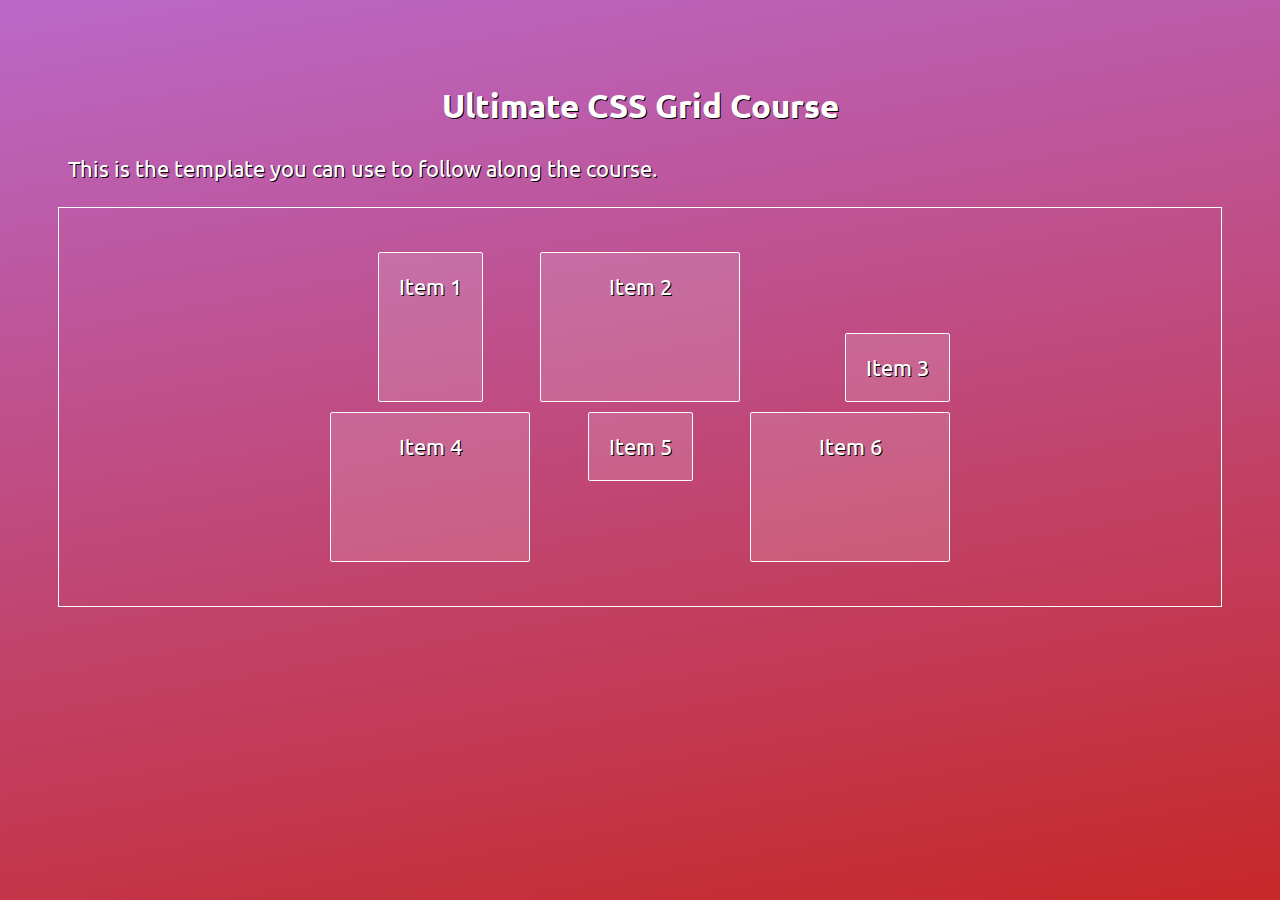
<file: index.html>
<!DOCTYPE html>
<html>
  <head>
    <title>Ultimate CSS Grid Course, (c) Peter Sommerhoff</title>
    <link rel="stylesheet" href="./css/base.css" />
    <link rel="stylesheet" href="./css/main.css" />
    <!-- Remove this line for offline development: -->
    <link
      href="https://fonts.googleapis.com/css?family=Ubuntu:300"
      rel="stylesheet"
    />
  </head>
  <body>
    <h2>Ultimate CSS Grid Course</h2>
    <p>This is the template you can use to follow along the course.</p>
    <!-- div.grid>div*6>{Item $} -->
    <div class="grid">
      <div>Item 1</div>
      <div>Item 2</div>
      <div>Item 3</div>
      <div>Item 4</div>
      <div>Item 5</div>
      <div>Item 6</div>
    </div>
  </body>
</html>
</file>
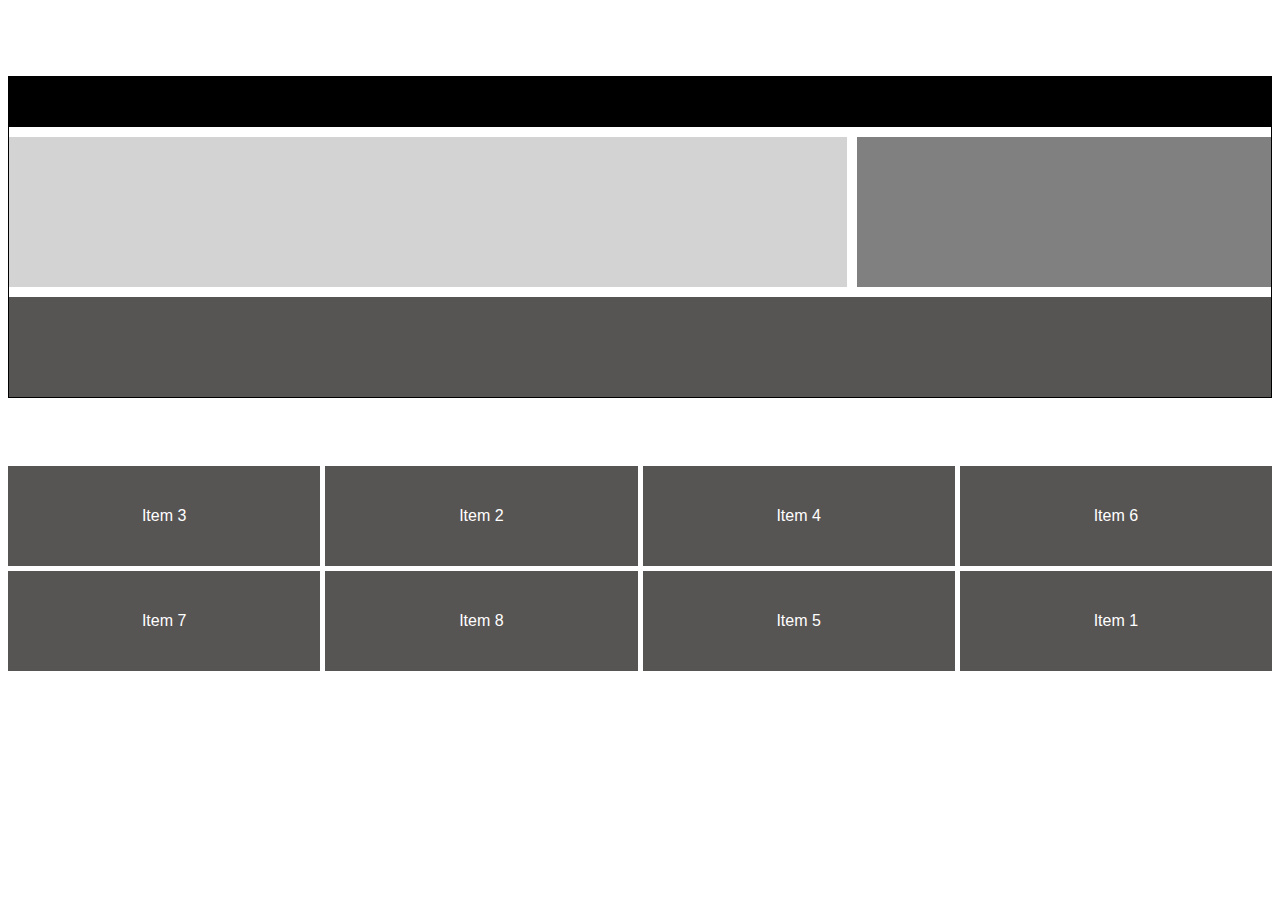
<file: Exercise-01/index.html>
<!DOCTYPE html>
<html>
  <head>
    <title>Ultimate CSS Grid Course, (c) Peter Sommerhoff</title>

    <link rel="stylesheet" href="./main.css" />
    <!-- Remove this line for offline development: -->
    <link
      href="https://fonts.googleapis.com/css?family=Ubuntu:300"
      rel="stylesheet"
    />
  </head>
  <body>
    <h2>Exercise 1</h2>
    <div class="grid-1">
      <div class="header"></div>
      <div class="main"></div>
      <div class="sidebar"></div>
      <div class="footer"></div>
    </div>

    <h2>Exercise 2</h2>

    <div class="container">
      <div>Item 1</div>
      <div>Item 2</div>
      <div>Item 3</div>
      <div>Item 4</div>
      <div>Item 5</div>
      <div>Item 6</div>
      <div>Item 7</div>
      <div>Item 8</div>
    </div>
  </body>
</html>
</file>
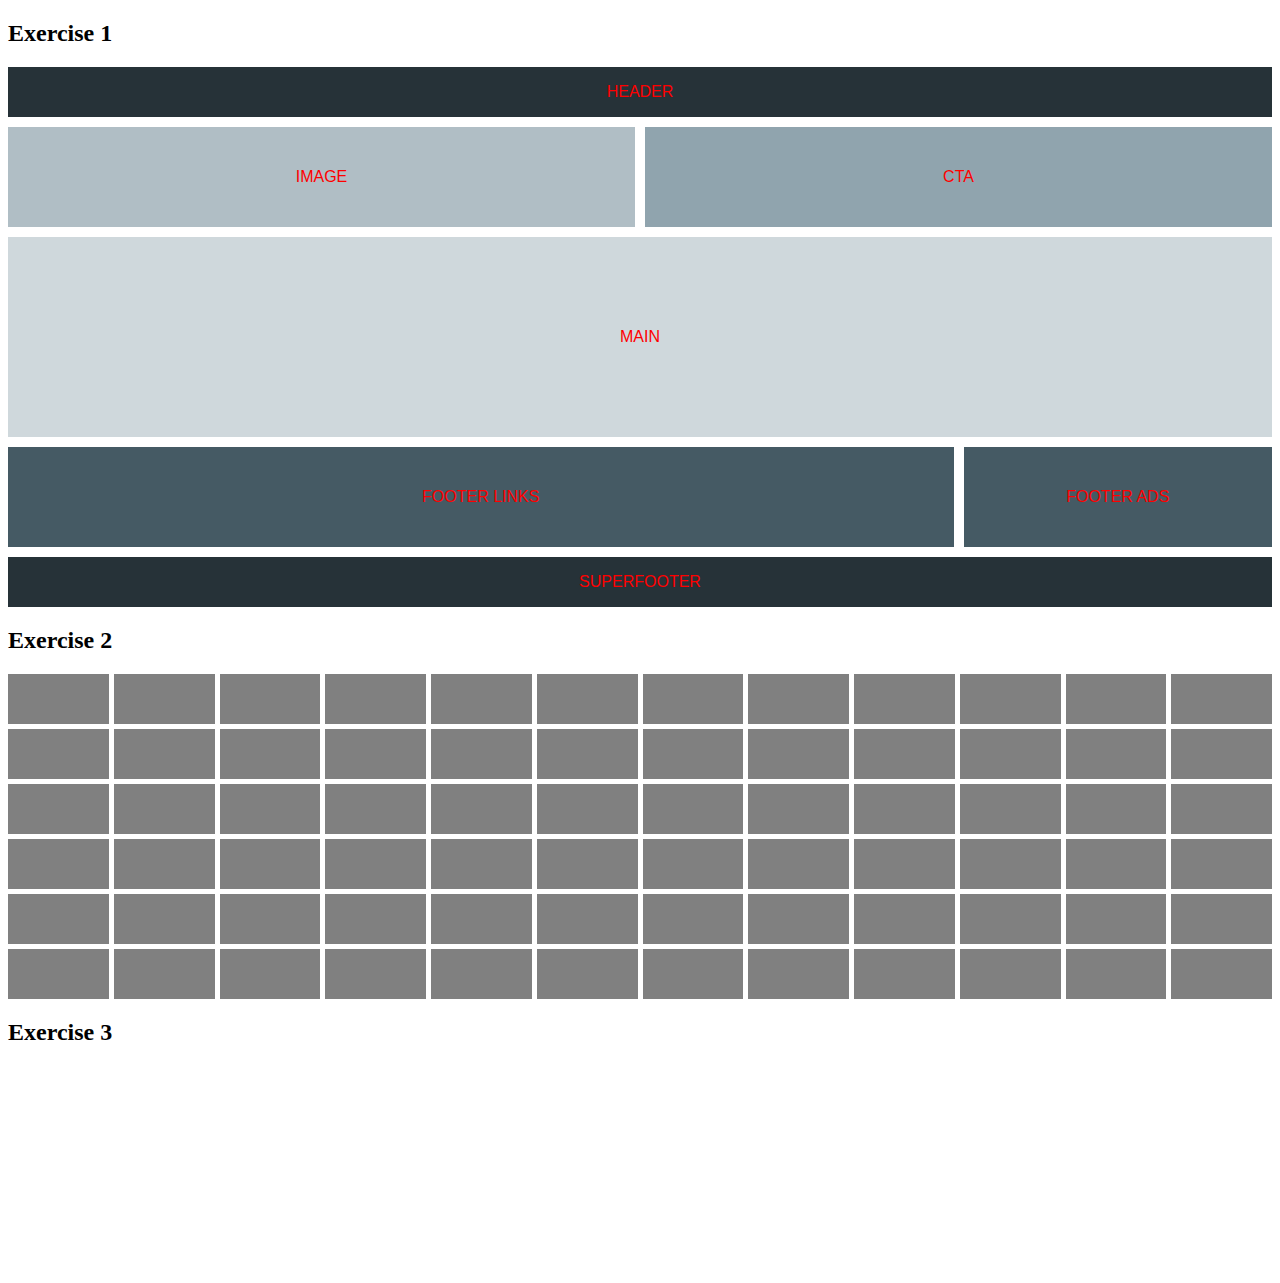
<file: Exercise-02/index.html>
<!DOCTYPE html>
<html lang="en">
  <head>
    <meta charset="UTF-8" />
    <meta name="viewport" content="width=device-width, initial-scale=1.0" />
    <link rel="stylesheet" href="./styles.css" />
    <title>Grid Area</title>
  </head>
  <body>
    <h2>Exercise 1</h2>
    <div class="container">
      <div class="header flex">HEADER</div>
      <div class="teaser-image flex">IMAGE</div>
      <div class="teaser-cta flex">CTA</div>
      <div class="main flex">MAIN</div>
      <div class="footer-links flex">FOOTER LINKS</div>
      <div class="footer-ads flex">FOOTER ADS</div>
      <div class="superfooter flex">SUPERFOOTER</div>
    </div>

    <h2>Exercise 2</h2>
    <div class="container2">
      <div></div>
      <div></div>
      <div></div>
      <div></div>
      <div></div>
      <div></div>
      <div></div>
      <div></div>
      <div></div>
      <div></div>
      <div></div>
      <div></div>
      <div></div>
      <div></div>
      <div></div>
      <div></div>
      <div></div>
      <div></div>
      <div></div>
      <div></div>
      <div></div>
      <div></div>
      <div></div>
      <div></div>
      <div></div>
      <div></div>
      <div></div>
      <div></div>
      <div></div>
      <div></div>
      <div></div>
      <div></div>
      <div></div>
      <div></div>
      <div></div>
      <div></div>
      <div></div>
      <div></div>
      <div></div>
      <div></div>
      <div></div>
      <div></div>
      <div></div>
      <div></div>
      <div></div>
      <div></div>
      <div></div>
      <div></div>
      <div></div>
      <div></div>
      <div></div>
      <div></div>
      <div></div>
      <div></div>
      <div></div>
      <div></div>
      <div></div>
      <div></div>
      <div></div>
      <div></div>
      <div></div>
      <div></div>
      <div></div>
      <div></div>
      <div></div>
      <div></div>
      <div></div>
      <div></div>
      <div></div>
      <div></div>
      <div></div>
      <div></div>
    </div>

    <h2>Exercise 3</h2>
    <div class="exercise-3">
      <div></div>
      <div></div>
      <div></div>
      <div></div>
    </div>
  </body>
</html>
</file>
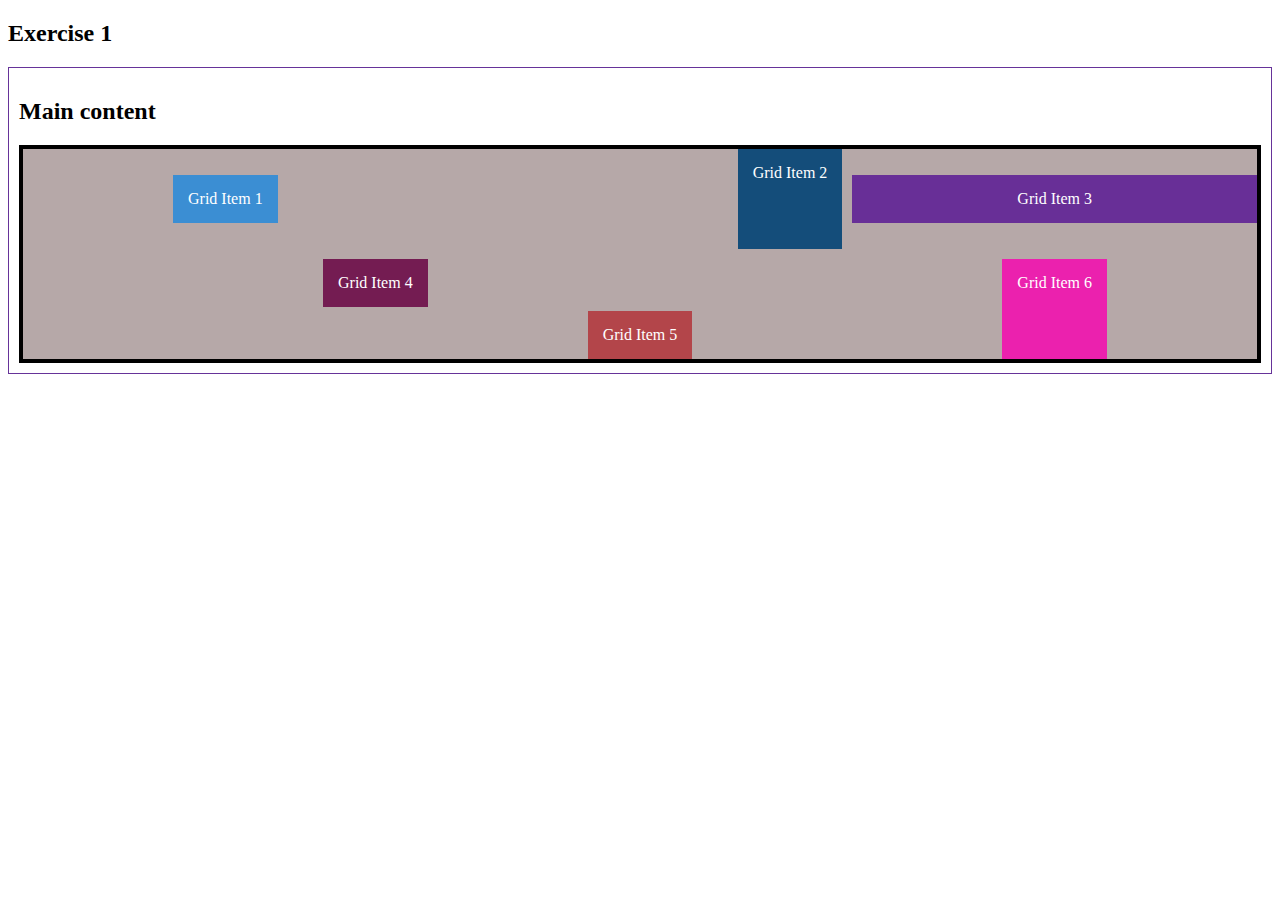
<file: Exercise-03/index.html>
<!DOCTYPE html>
<html>
  <head>
    <title>Ultimate CSS Grid Course, (c) Peter Sommerhoff</title>

    <link rel="stylesheet" href="./main.css" />
    <!-- Remove this line for offline development: -->
    <link
      href="https://fonts.googleapis.com/css?family=Ubuntu:300"
      rel="stylesheet"
    />
  </head>
  <body>
    <h2>Exercise 1</h2>
    <div class="main">
      <h2>Main content</h2>
      <div class="grid">
        <div>Grid Item 1</div>
        <div>Grid Item 2</div>
        <div>Grid Item 3</div>
        <div>Grid Item 4</div>
        <div>Grid Item 5</div>
        <div>Grid Item 6</div>
      </div>
    </div>
  </body>
</html>
</file>
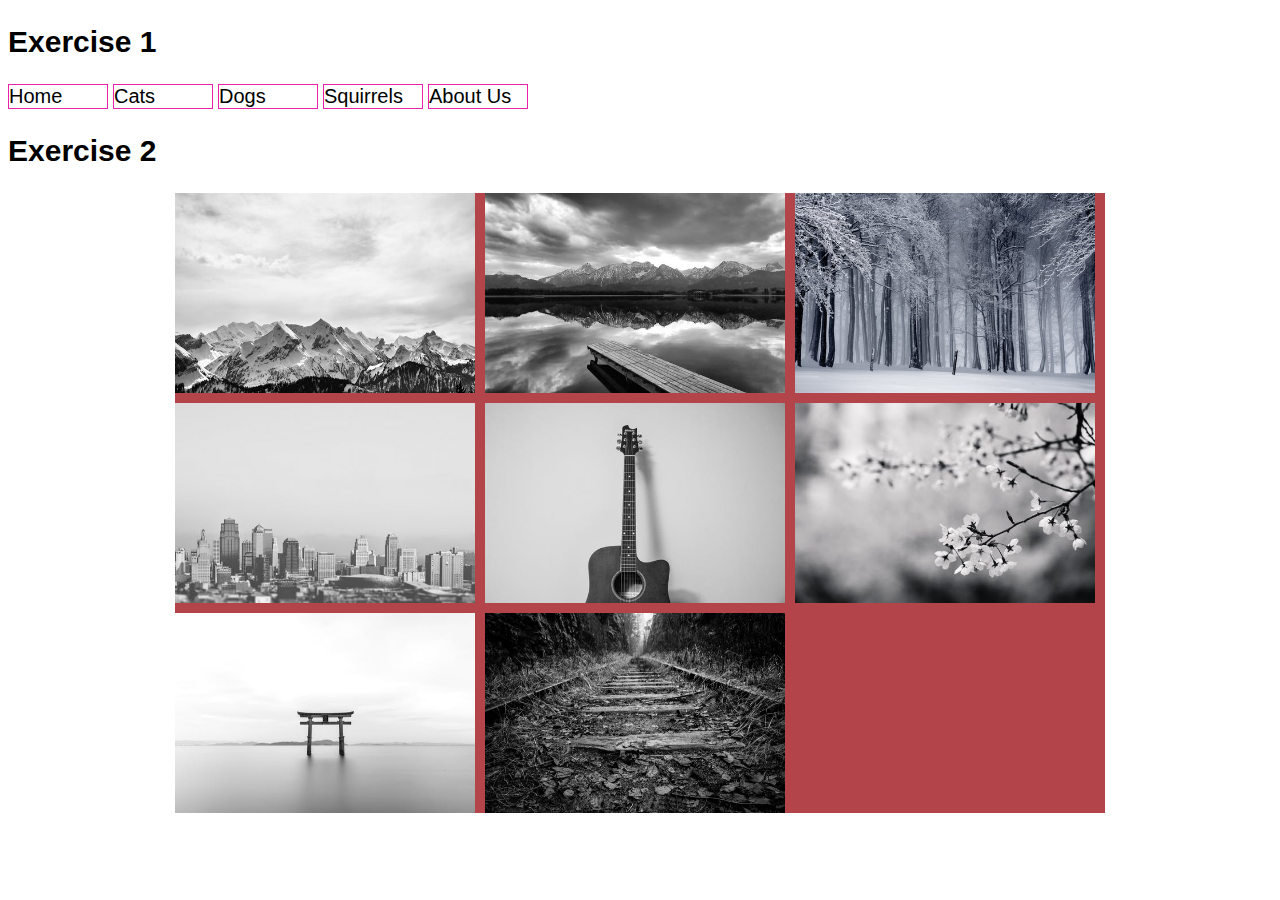
<file: Exercise-04/index.html>
<!DOCTYPE html>
<html>
  <head>
    <title>Ultimate CSS Grid Course, (c) Peter Sommerhoff</title>

    <link rel="stylesheet" href="./main.css" />
    <!-- Remove this line for offline development: -->
    <link
      href="https://fonts.googleapis.com/css?family=Ubuntu:300"
      rel="stylesheet"
    />
  </head>
  <body>
    <h2>Exercise 1</h2>
    <div class="grid">
      <div>Home</div>
      <div>Cats</div>
      <div>Dogs</div>
      <div>Squirrels</div>
      <div>About Us</div>
    </div>

    <h2>Exercise 2</h2>
    <div class="grid2">
      <div><img src="./img/mountains.jpg" alt="Mountain" /></div>
      <div><img src="./img/lake.jpg" alt="Mountain" /></div>
      <div><img src="./img/forest.jpg" alt="Mountain" /></div>
      <div><img src="./img/city.jpg" alt="Mountain" /></div>
      <div><img src="./img/guitar.jpg" alt="Mountain" /></div>
      <div><img src="./img/blossoms.jpg" alt="Mountain" /></div>
      <div><img src="./img/gate.jpg" alt="Mountain" /></div>
      <div><img src="./img/tracks.jpg" alt="Mountain" /></div>
    </div>
  </body>
</html>
</file>
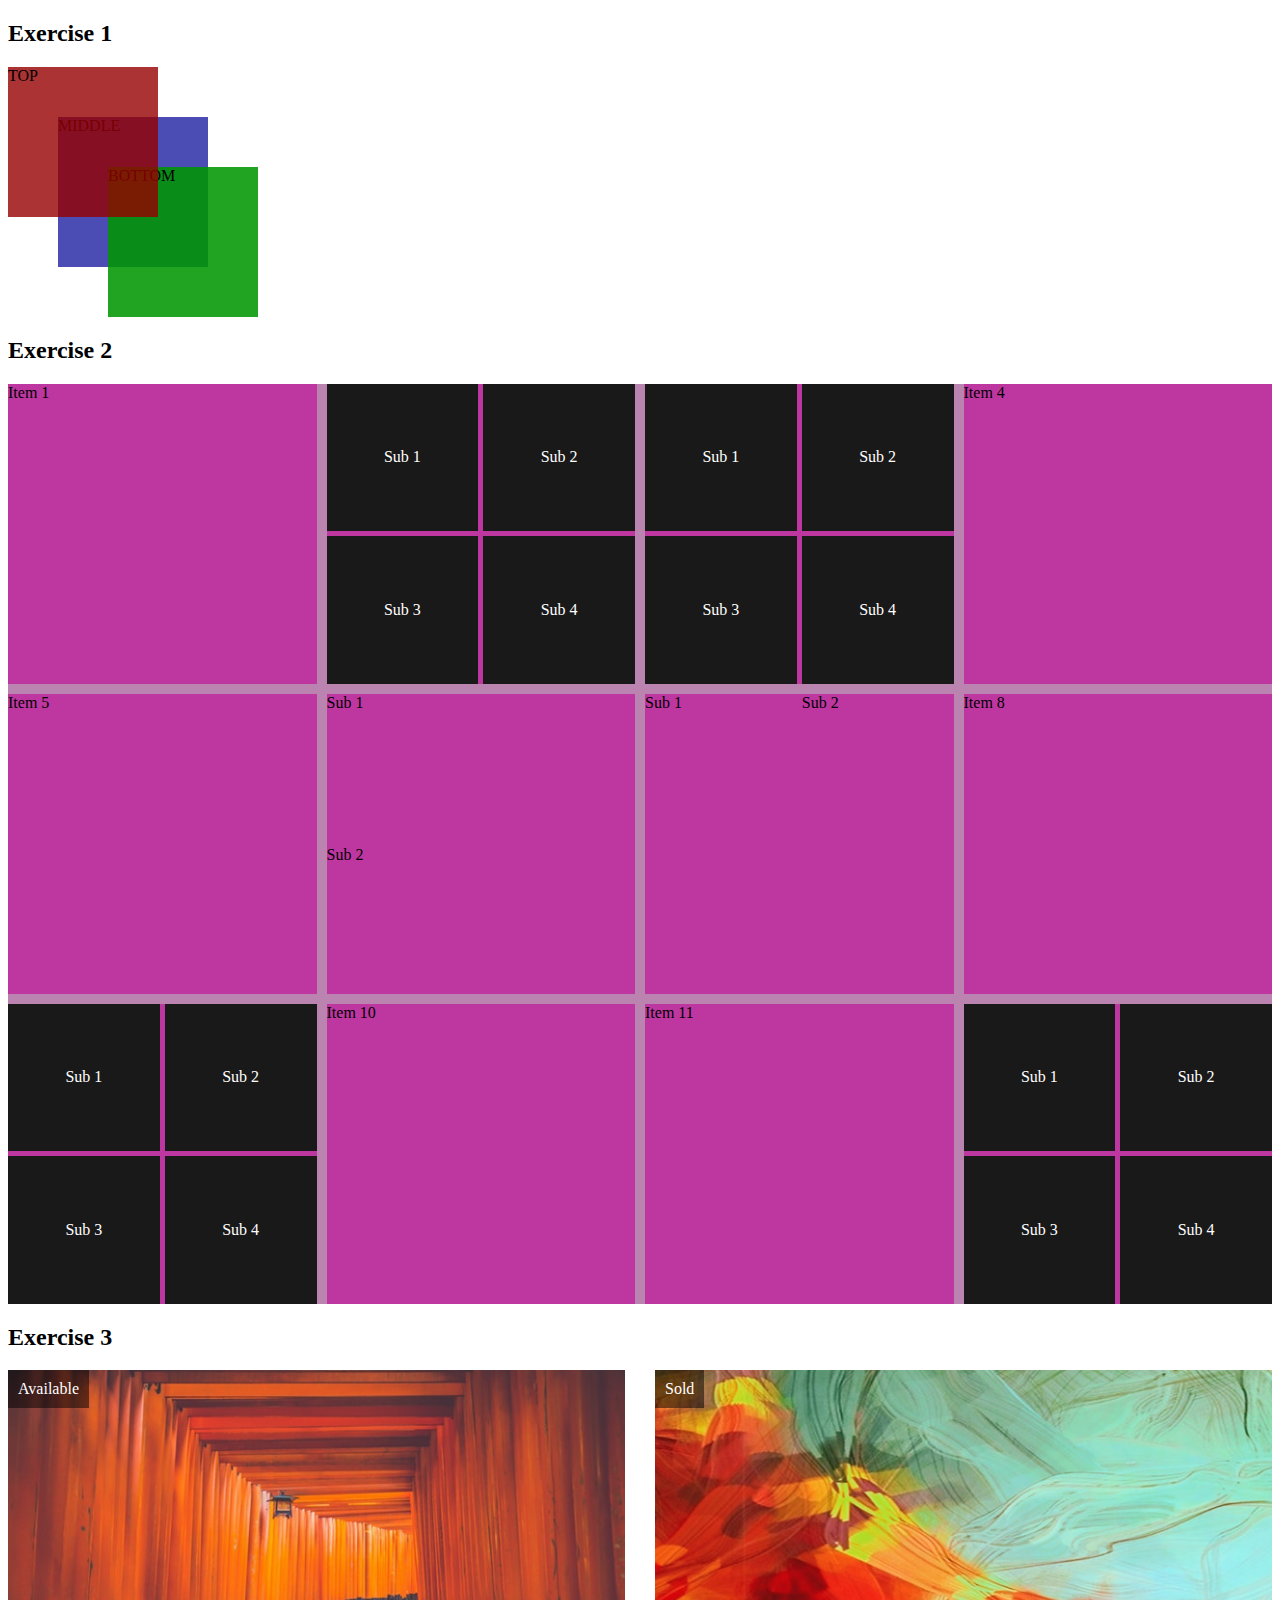
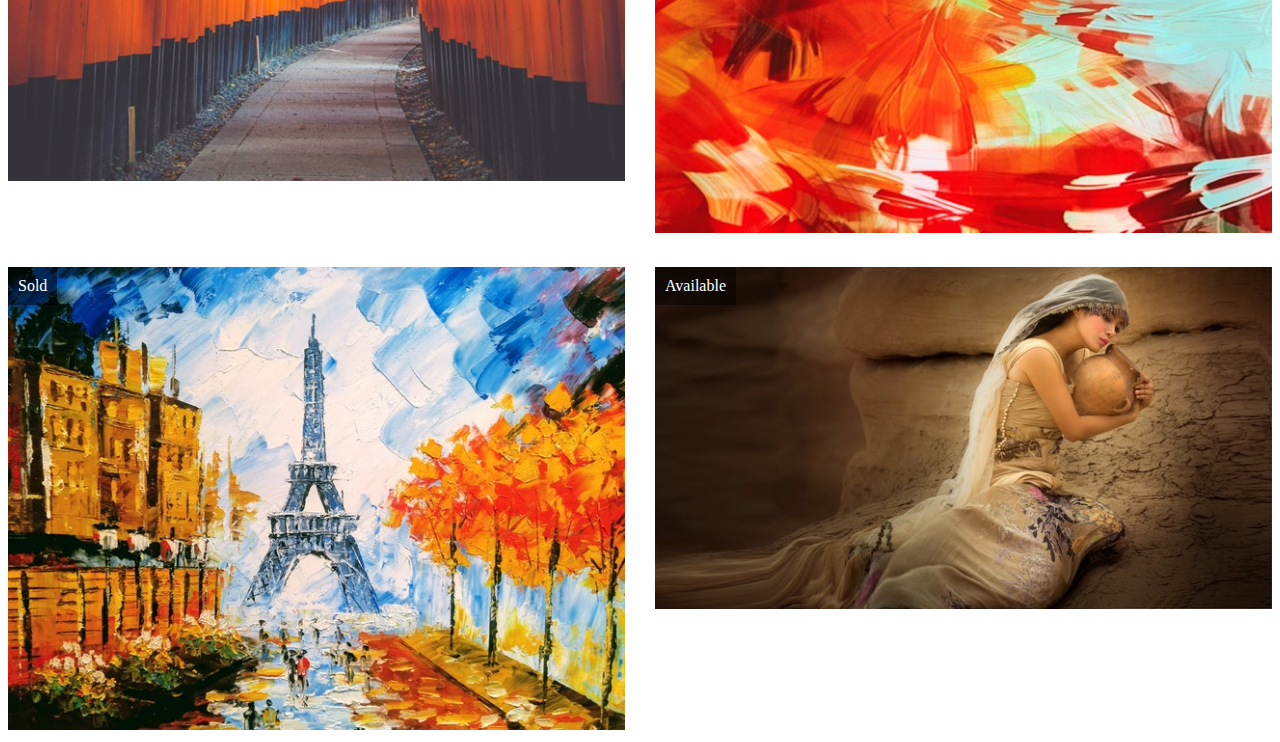
<file: Exercise-05/index.html>
<!DOCTYPE html>
<html>
  <head>
    <title>Ultimate CSS Grid Course, (c) Peter Sommerhoff</title>

    <link rel="stylesheet" href="./main.css" />
    <!-- Remove this line for offline development: -->
    <link
      href="https://fonts.googleapis.com/css?family=Ubuntu:300"
      rel="stylesheet"
    />
  </head>
  <body>
    <h2>Exercise 1</h2>
    <div class="grid">
      <div class="top">TOP</div>
      <div class="bottom">BOTTOM</div>
      <div class="middle">MIDDLE</div>
    </div>
    <h2>Exercise 2</h2>
    <div class="grid2">
      <div>Item 1</div>
      <div class="subgrid">
        <div class="item">Sub 1</div>
        <div class="item">Sub 2</div>
        <div class="item">Sub 3</div>
        <div class="item">Sub 4</div>
      </div>
      <div class="subgrid">
        <div class="item">Sub 1</div>
        <div class="item">Sub 2</div>
        <div class="item">Sub 3</div>
        <div class="item">Sub 4</div>
      </div>
      <div>Item 4</div>
      <div>Item 5</div>
      <div class="horizontal">
        <div class="item">Sub 1</div>
        <div class="item">Sub 2</div>
      </div>
      <div class="vertical">
        <div class="item">Sub 1</div>
        <div class="item">Sub 2</div>
      </div>
      <div>Item 8</div>
      <div class="subgrid">
        <div class="item">Sub 1</div>
        <div class="item">Sub 2</div>
        <div class="item">Sub 3</div>
        <div class="item">Sub 4</div>
      </div>
      <div>Item 10</div>
      <div>Item 11</div>
      <div class="subgrid">
        <div class="item">Sub 1</div>
        <div class="item">Sub 2</div>
        <div class="item">Sub 3</div>
        <div class="item">Sub 4</div>
      </div>
    </div>
    <h2>Exercise 3</h2>
    <main class="gallery">
      <div class="image">
        <img src="./img/artwork01.jpeg" alt="Artwork" />
        <span>Available</span>
      </div>
      <div class="image">
        <img src="./img/artwork02.jpeg" alt="Artwork" />
        <span>Sold</span>
      </div>
      <div class="image">
        <img src="./img/artwork03.jpeg" alt="Artwork" />
        <span>Sold</span>
      </div>
      <div class="image">
        <img src="./img/artwork04.jpeg" alt="Artwork" />
        <span>Available</span>
      </div>
    </main>
  </body>
</html>
</file>
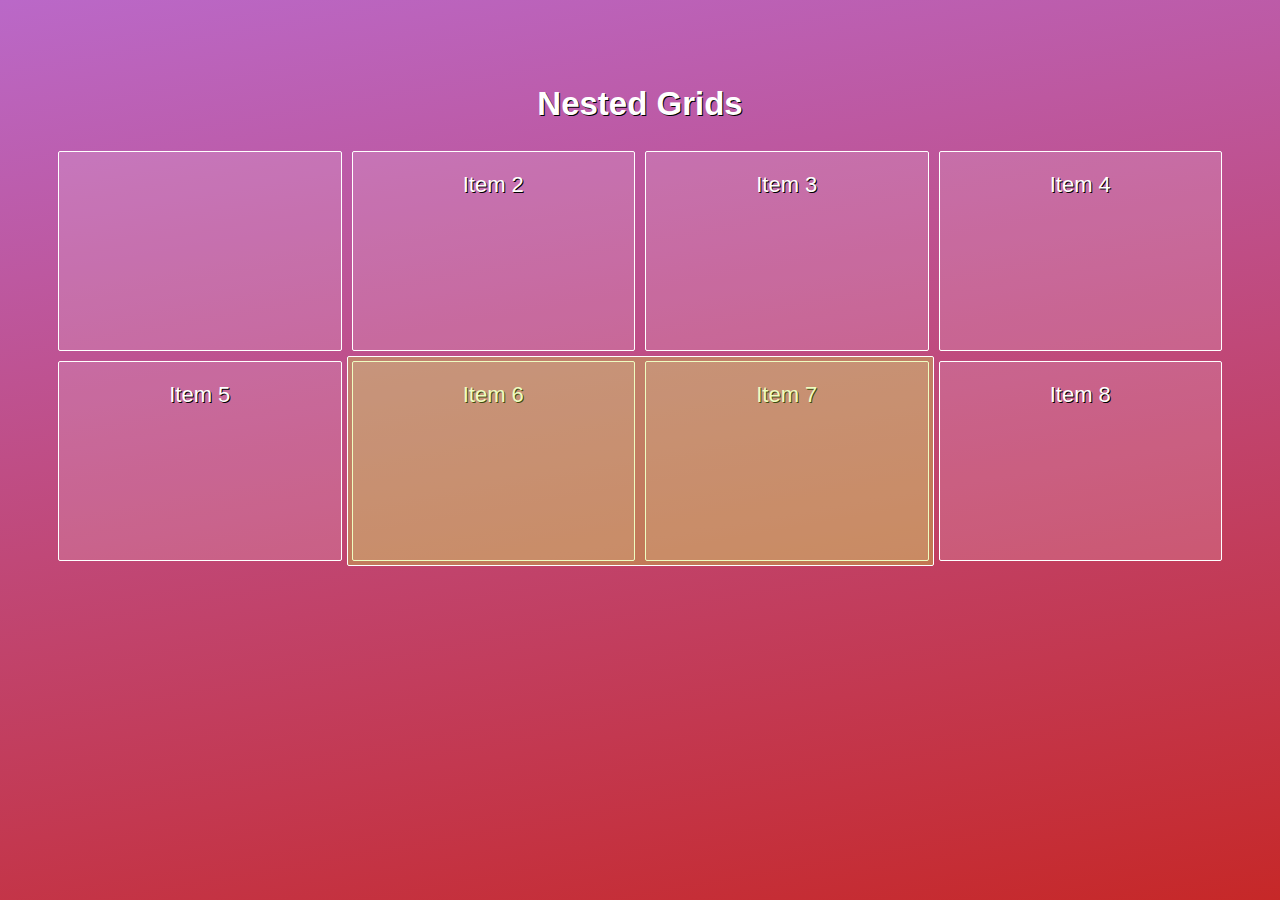
<file: Grid and Absolute Positioning 1/index.html>
<!DOCTYPE html>
<html lang="en">
  <head>
    <meta charset="UTF-8" />
    <meta name="viewport" content="width=device-width, initial-scale=1.0" />
    <link rel="stylesheet" href="../css/base.css" />
    <link rel="stylesheet" href="./main.css" />

    <title>Nested Grids</title>
  </head>
  <body>
    <h2>Nested Grids</h2>

    <div class="grid">
      <!-- divitem*6>img -->
      <!-- div.item*8>{Item $}  -->
       <div class="highlighter"></div>
     <div class="item"></div>
     <div class="item">Item 2</div>
     <div class="item">Item 3</div>
     <div class="item">Item 4</div>
     <div class="item">Item 5</div>
     <div class="item">Item 6</div>
     <div class="item">Item 7</div>
     <div class="item">Item 8</div>
  </body>
</html>
</file>
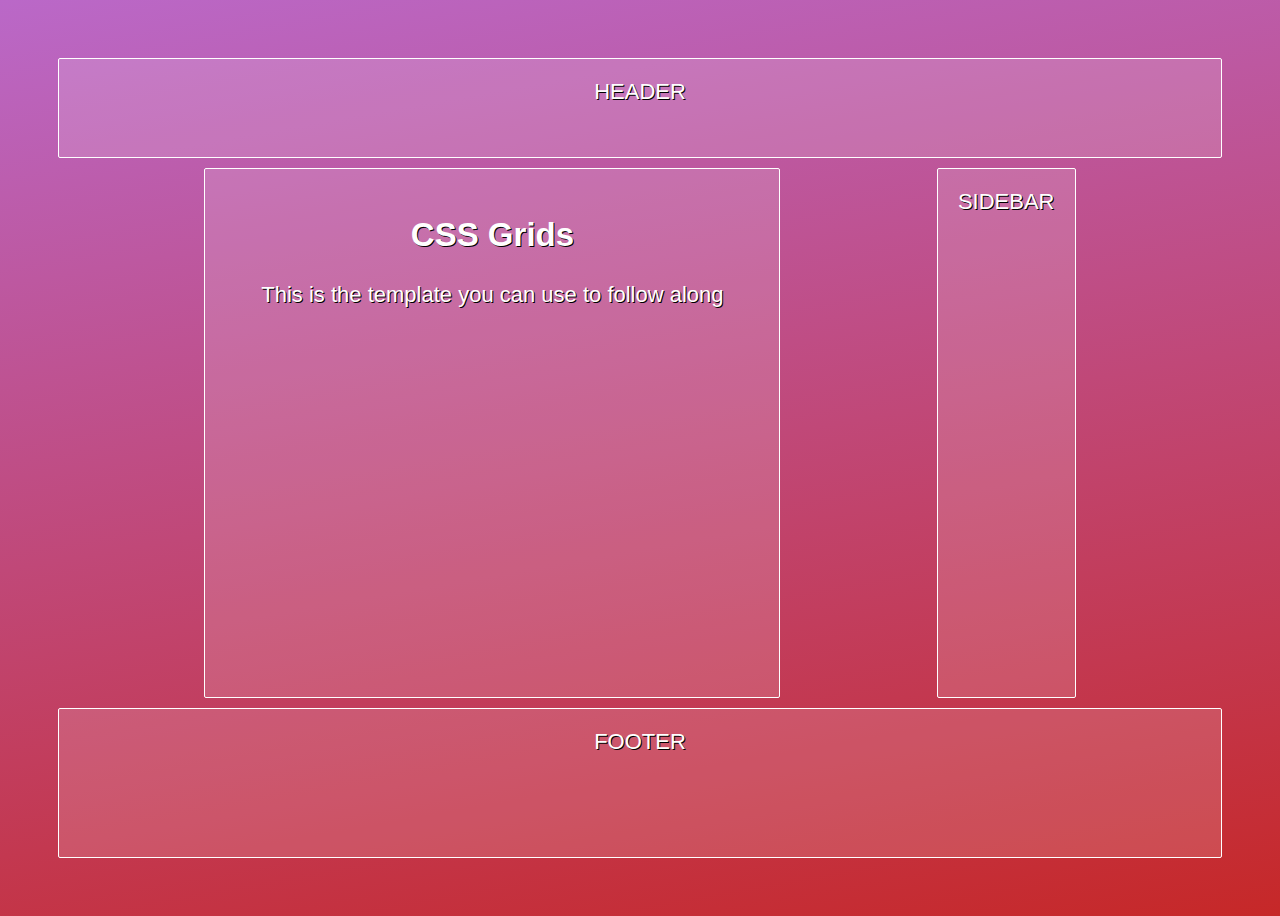
<file: Grid and Absolute Positioning 2/index.html>
<!DOCTYPE html>
<html lang="en">
  <head>
    <meta charset="UTF-8" />
    <meta name="viewport" content="width=device-width, initial-scale=1.0" />
    <link rel="stylesheet" href="../css/base.css" />
    <link rel="stylesheet" href="./main.css" />

    <title>Layout Prototyping</title>
  </head>
  <body class="grid">
    <header class="header">HEADER</header>
    <main class="content">
      <h2>CSS Grids</h2>
      <p>This is the template you can use to follow along</p>
    </main>
    <aside class="sidebar">SIDEBAR</aside>
    <footer class="footer">FOOTER</footer>
  </body>
</html>
</file>
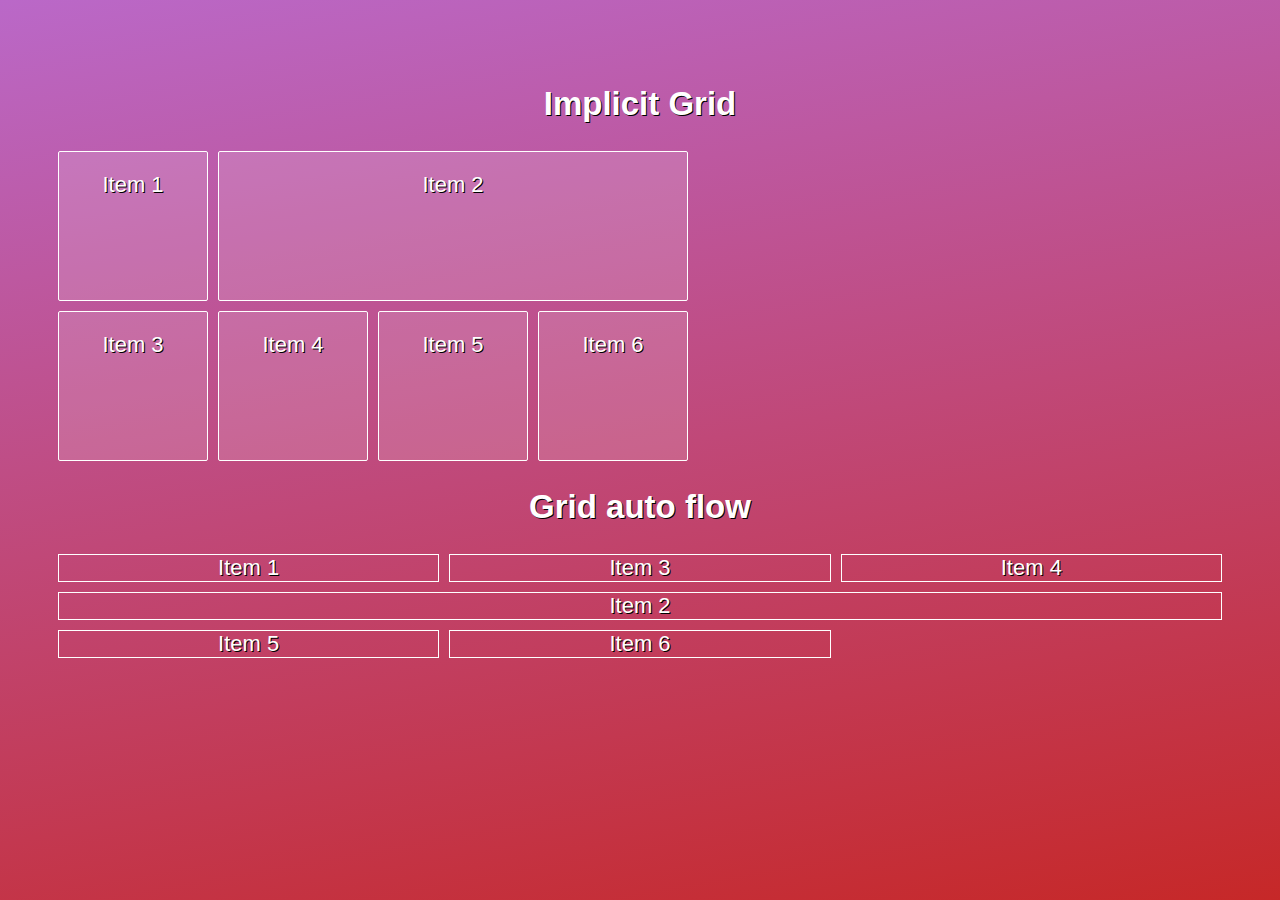
<file: implicit-grid/index.html>
<!DOCTYPE html>
<html lang="en">
  <head>
    <meta charset="UTF-8" />
    <meta name="viewport" content="width=device-width, initial-scale=1.0" />
    <link rel="stylesheet" href="../css/base.css" />
    <link rel="stylesheet" href="implicit-grid-col-row.css" />
    <title>Implicit Grid</title>
  </head>
  <body>
    <h2 style="text-align: center">Implicit Grid</h2>
    <div class="grid">
      <div>Item 1</div>
      <div>Item 2</div>
      <div>Item 3</div>
      <div>Item 4</div>
      <div>Item 5</div>
      <div>Item 6</div>
    </div>

    <h2>Grid auto flow</h2>
    <div class="grid-auto-flow">
      <div>Item 1</div>
      <div>Item 2</div>
      <div>Item 3</div>
      <div>Item 4</div>
      <div>Item 5</div>
      <div>Item 6</div>
    </div>
  </body>
</html>
</file>
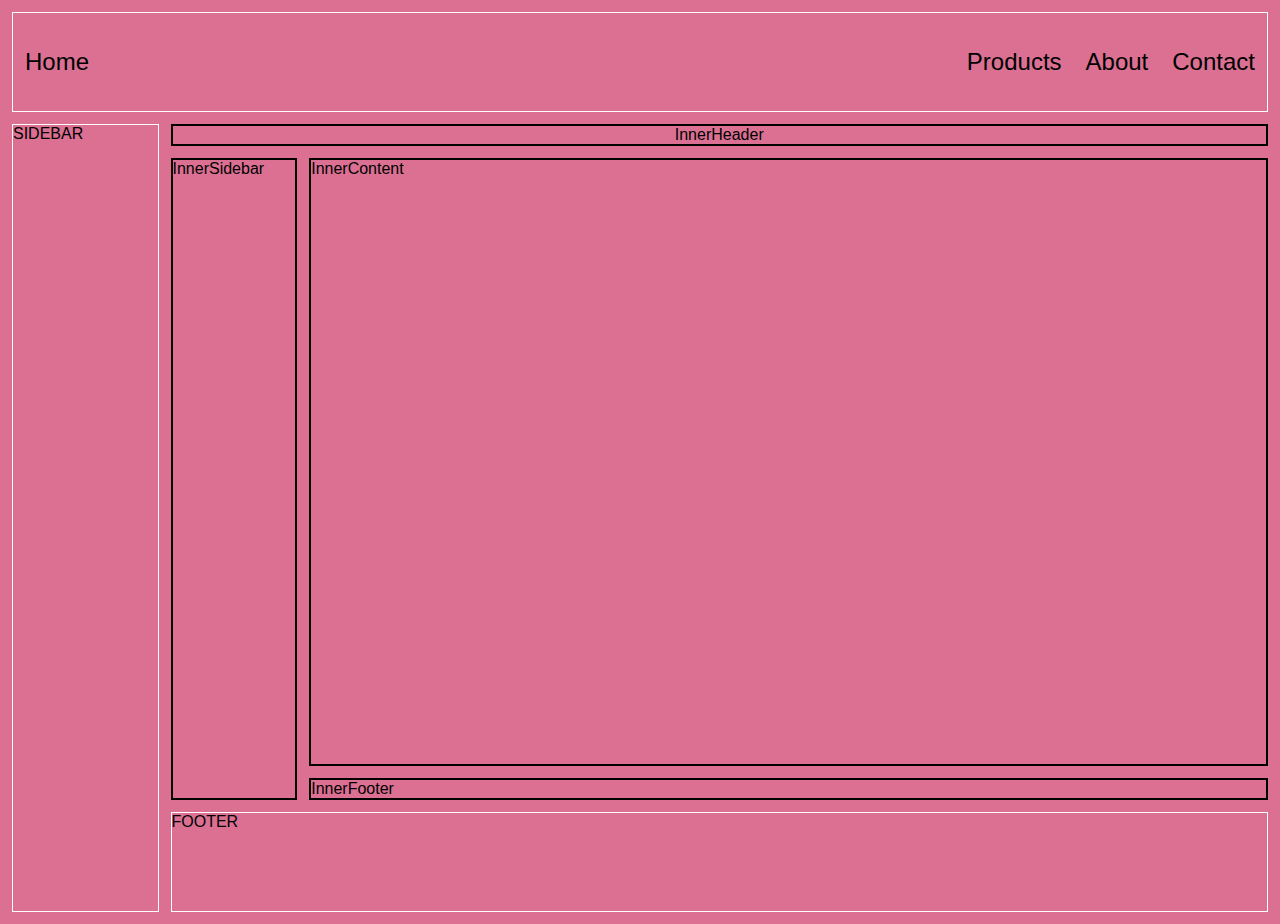
<file: Layout Prototyping/index.html>
<!DOCTYPE html>
<html lang="en">
  <head>
    <meta charset="UTF-8" />
    <meta name="viewport" content="width=device-width, initial-scale=1.0" />
    <link rel="stylesheet" href="main.css" />

    <title>Document</title>
  </head>
  <body class="grid">
    <header class="header">
      <div>
        <a href="#">Home</a>
      </div>
      <div class="links">
        <a href="#">Products</a>
        <a href="#">About</a>
        <a href="#">Contact</a>
      </div>
    </header>
    <main class="content">
      <!-- <h2>CSS Grid</h2>
      <p>This is the template you can use....</p> -->
      <div class="innerHeader">InnerHeader</div>
      <div class="innerContent">InnerContent</div>
      <div class="innerSidebar">InnerSidebar</div>
      <div class="innerFooter">InnerFooter</div>
    </main>
    <aside class="sidebar">SIDEBAR</aside>
    <footer class="footer">FOOTER</footer>
  </body>
</html>
</file>
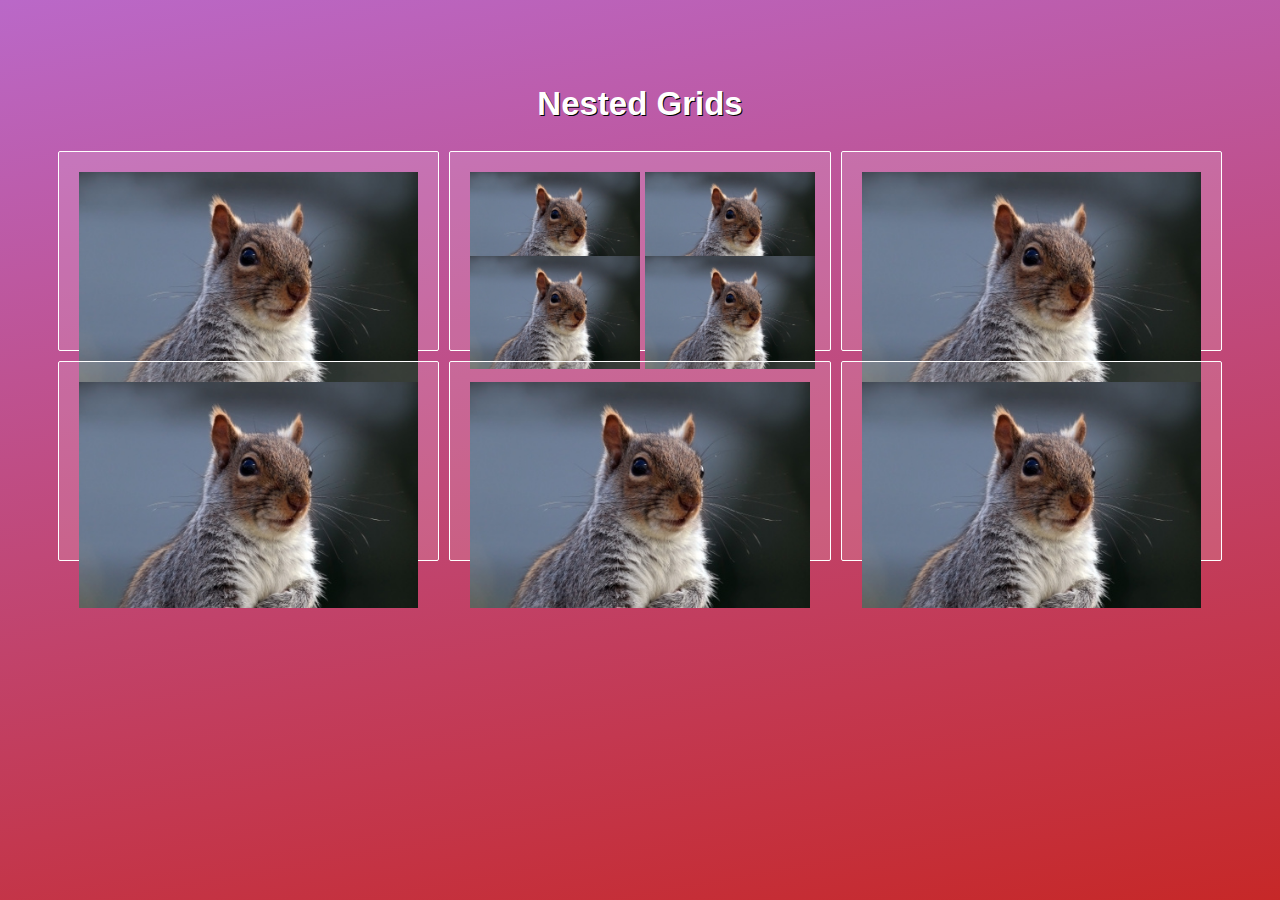
<file: NestedGrids/index.html>
<!DOCTYPE html>
<html lang="en">
  <head>
    <meta charset="UTF-8" />
    <meta name="viewport" content="width=device-width, initial-scale=1.0" />
    <link rel="stylesheet" href="../css/base.css" />
    <link rel="stylesheet" href="./main.css" />

    <title>Nested Grids</title>
  </head>
  <body>
    <h2>Nested Grids</h2>

    <div class="grid">
      <!-- divitem*6>img -->
      <!-- div.item*8>{Item $}  -->
     <div class="item"><img src="../img/squirrel.jpg" alt=""/></div>
     <div class="item subgrid">
      <img src="../img/squirrel.jpg" alt=""/>
      <img src="../img/squirrel.jpg" alt=""/>
      <img src="../img/squirrel.jpg" alt=""/>
      <img src="../img/squirrel.jpg" alt=""/>
     </div>
     <div class="item"><img src="../img/squirrel.jpg" alt=""/></div>
     <div class="item"><img src="../img/squirrel.jpg" alt=""/></div>
     
     <div class="item"><img src="../img/squirrel.jpg" alt=""/></div>
     <div class="item"><img src="../img/squirrel.jpg" alt=""/></div>
     
  </body>
</html>
</file>
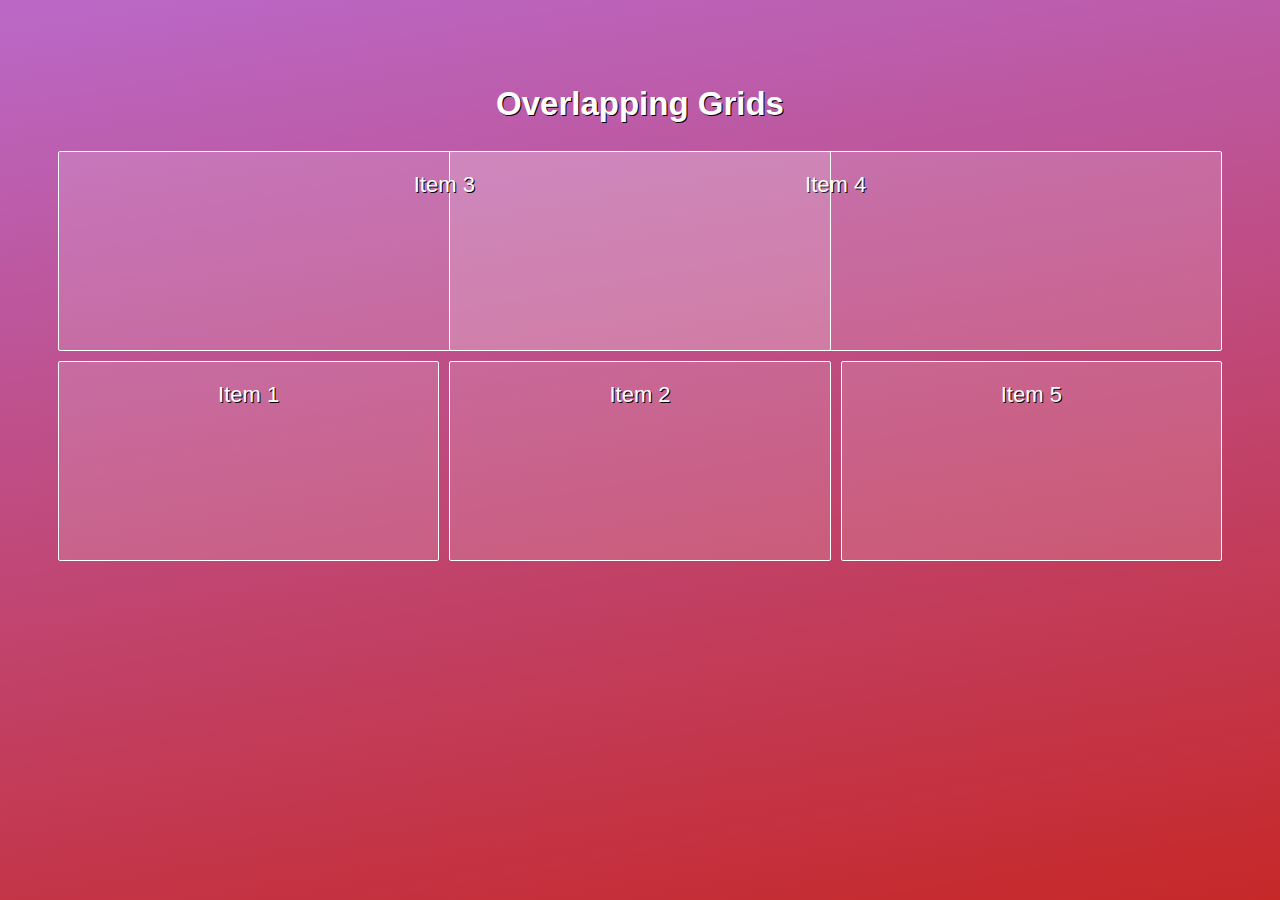
<file: overlapping-grids/index.html>
<!DOCTYPE html>
<html lang="en">
  <head>
    <meta charset="UTF-8" />
    <meta name="viewport" content="width=device-width, initial-scale=1.0" />
    <link rel="stylesheet" href="./main.css" />
    <link rel="stylesheet" href="../css/base.css" />
    <title>Overlapping Grids</title>
  </head>
  <body>
    <h2>Overlapping Grids</h2>
    <div class="grid">
      <div>Item 1</div>
      <div>Item 2</div>
      <div class="three">Item 3</div>
      <div class="four">Item 4</div>
      <div>Item 5</div>
    </div>
  </body>
</html>
</file>
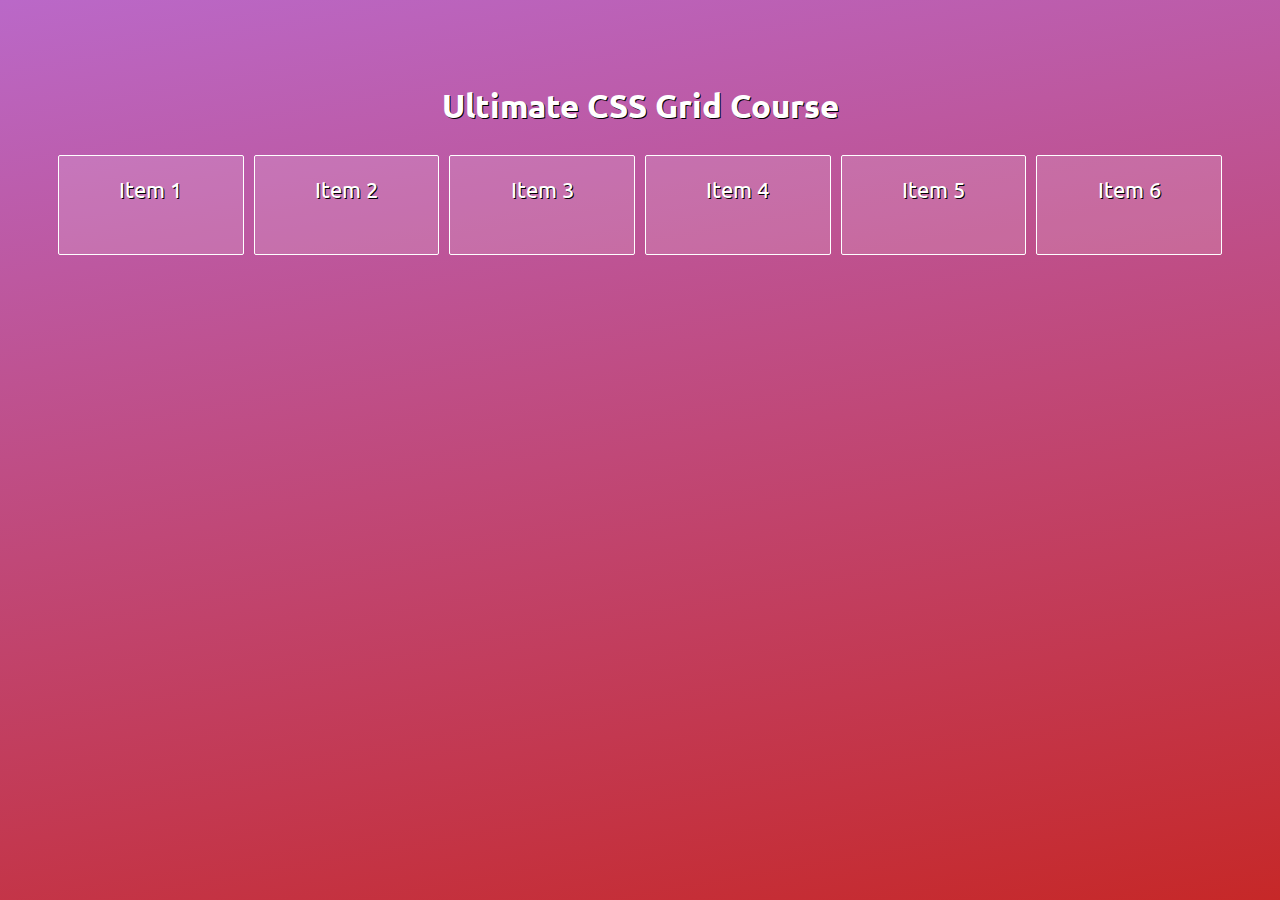
<file: grid-template-areas.html>
<!DOCTYPE html>
<html>
  <head>
    <title>Ultimate CSS Grid Course, (c) Peter Sommerhoff</title>
    <link rel="stylesheet" href="./css/base.css" />
    <link rel="stylesheet" href="css/grid-template-areas-styles.css" />
    <!-- Remove this line for offline development: -->
    <link
      href="https://fonts.googleapis.com/css?family=Ubuntu:300"
      rel="stylesheet"
    />
  </head>
  <body>
    <h2>Ultimate CSS Grid Course</h2>
    <!-- div.grid>div*6>{Item $} -->
    <div class="grid">
      <div>Item 1</div>
      <div>Item 2</div>
      <div>Item 3</div>
      <div>Item 4</div>
      <div>Item 5</div>
      <div>Item 6</div>
    </div>
  </body>
</html>
</file>
<file: css/base.css>
/*
 * Please don't modify this file, use main.css instead.
 * @author Peter Sommerhoff<peter@petersommerhoff.com>
 */

* {
  color: #fff;
  text-shadow: 1px 1px 0 #000;
  box-sizing: border-box;
  font-family: Ubuntu, Helvetica, Verdana, Arial, sans-serif;
}

html {
  background: linear-gradient(-10deg, #c62828, #ba68c8);
  min-height: 100vh;
  font-size: 22px;
}

body {
  padding: 50px;
}

code {
  margin: 1px 5px;
  padding: 2px 5px 1px 5px;
  font-family: monospace;
  border-radius: 2px;
  border: 1px dotted #fff;
}

p {
  margin: 25px 10px;
}

h2 {
  text-align: center;
  /* margin-top: 50px; */
}

a {
  text-decoration: none;
}

a:hover {
  text-decoration: underline;
}

.outlined {
  height: 200px;
  border: 1px solid #fff;
  margin-bottom: 50px;
}

.grid > * {
  color: #fff;
  background-color: rgba(255, 255, 255, 0.15);
  border: 1px solid #fff;
  border-radius: 2px;
  padding: 20px;
  /*margin: 10px;*/
  text-align: center;
}

.grid a {
  display: block;
}

.grid > a:hover {
  background-color: rgba(255, 255, 255, 0.25);
  text-decoration: none;
  transition: background-color ease 0.5s;
}
</file>
<file: css/main.css>
.grid {
  display: grid;

  /* grid-template-rows: 100px 200px;
  grid-template-columns: 200px auto 150px; */
  /* [] ==> naming grid row lines*/
  grid-template:
    [row1-start] 100px [row1-end row2-start] 100px
    / [sidebar]100px [content-start] auto [content-end sidebar2-start] 150px;
  /* grid-row-gap: 10px;
  grid-column-gap: 10px; */

  /* grid-template-areas:
    "E E A"
    "B C A"
    "B D F"; */
}

/* .grid div:nth-child(1) {
  grid-area: A;
}

.grid div:nth-child(1) {
  grid-area: A;
} */

/* .grid div:nth-child(1) { */
/* Always span two rows, no matter which column */
/* grid-row: auto / span 2;
} */

/* .grid div:nth-child(5) {
  grid-row: row1-start / row1-end;
  grid-column: 1 / 3;
} */

/* .grid div:nth-child(2) {
  grid-area: 2 / 1 / 4 / 2; */
/* grid-row-start: 2;
  grid-row-end: 4;
  grid-column-start: 1;
  grid-column-end: 2; */
/* } */

/* .grid {
  display: grid;
  border: 1px solid black;
  gap: 10px;
  grid-template: 100px 100px 100px / 200px auto 100px; */
/* stretch is default */
/* align-items: center; */
/* justify-items: center; */
/* justify-content: space-evenly; */
/* height: 300px;
  align-content: center;
} */

.grid {
  display: grid;
  gap: 10px;
  grid-template: 150px 150px / 200px 200px 200px;
  padding: 10px;
  border: 1px solid #fff;
  height: 400px;
  /* justify-items: start; */
  justify-content: center;
  align-content: center;
}

.grid div:nth-child(1) {
  justify-self: center;
}
.grid div:nth-child(3) {
  justify-self: self-end;
  align-self: end;
}
.grid div:nth-child(5) {
  justify-self: center;
  align-self: start;
}
</file>
<file: Exercise-01/main.css>
body {
  color: white;
  font-family: sans-serif;
  min-height: 100vh;
  min-height: 90%;
  display: flex;
  flex-direction: column;
}

.grid {
  display: grid;

  /* grid-template-rows: 100px 200px;
  grid-template-columns: 200px auto 150px; */
  /* [] ==> naming grid row lines*/
  grid-template:
    [row1-start] 100px [row1-end row2-start] 100px
    / [sidebar]200px [content-start] auto [content-end sidebar2-start] 150px;
  /* grid-row-gap: 10px;
  grid-column-gap: 10px; */
  gap: 10px;
}

/* .grid div:nth-child(1) { */
/* Always span two rows, no matter which column */
/* grid-row: auto / span 2;
} */

/* .grid div:nth-child(2) {
  grid-row-start: row2-start;
  grid-row-end: 4;
  grid-column-start: 1;
  grid-column-end: 2;
}

.grid div:nth-child(5) {
  grid-row: row1-start / row1-end;
  grid-column: 1 / 3;
} */

.grid div:nth-child(6) {
  order: -1;
}

.grid div:nth-child(3) {
  order: 1;
}

.grid div:nth-child(2) {
  order: 2;
}

/* Exercise 1 */
.grid-1 {
  border: 1px solid black;
  display: grid;
  grid-template-columns: repeat(3, 1fr);
  grid-template-rows: 50px 150px 100px;
  gap: 10px;
}

.header {
  grid-row: 1;
  grid-column: 1 / span 3;
  background-color: black;
}

.main {
  grid-row: 2 / span 1;
  grid-column: 1 / span 2;
  background-color: lightgray;
}

.sidebar {
  grid-row: 2 / span 1;
  grid-column: 3 / span 1;
  background-color: grey;
}

.footer {
  grid-row: 3 / span 1;
  grid-column: 1 / span 3;
  background-color: #575454;
  grid-column: span 3;
}

/* Exercise 2 */
.container {
  display: grid;
  grid-template: repeat(2, 100px) / repeat(4, auto);
  gap: 5px;
  text-align: center;
}

.container div {
  background-color: #575454;
  display: flex;
  align-items: center;
  justify-content: center;
}

.container div:nth-child(3) {
  order: -2;
}

.container div:nth-child(1) {
  order: 2;
}

.container div:nth-child(5) {
  order: 1;
}
</file>
<file: Exercise-02/styles.css>
.container {
  color: red;
  font-family: sans-serif;
  display: grid;
  grid-template-rows: 50px 100px 200px 100px 50px;
  grid-template-columns: repeat(4, 1fr);
  grid-template-areas:
    "header header header header"
    "image  image  cta    cta"
    "main   main   main   main"
    "links  links  links  ads"
    "footer footer footer footer";
  grid-gap: 10px;
}

.flex {
  display: flex;
  align-items: center;
  justify-content: center;
}

.header {
  background-color: #263238;
  grid-area: header;
}

.teaser-image {
  background-color: #b0bec5;
  grid-area: image;
}

.teaser-cta {
  background-color: #90a4ae;
  grid-area: cta;
}

.main {
  background-color: #cfd8dc;
  grid-area: main;
}

.footer-links {
  background-color: #455a64;
  grid-area: links;
}

.footer-ads {
  background-color: #455a64;
  grid-area: ads;
}

.superfooter {
  background-color: #263238;
  grid-area: footer;
}

.container2 {
  display: grid;
  grid-template-rows: repeat(6, 50px);
  grid-template-columns: repeat(12, 1fr);
  gap: 5px;
}

.container2 div {
  background-color: grey;
}

/* Exercise 3 */
.exercise-3 {
  width: 500px;
  display: grid;
  gap: 10px;
  /* ===
       * 1.4) This will generate two columns because
       * auto-fill prefers a fixed max size, here 200px,
       * and only two of those fit.
       * ===
       */
  /*width: 500px;*/
  /*grid-template: 100px 100px / repeat(auto-fill, minmax(100px, 200px));*/

  /* ===
       * 2.2) This generates 4 columns because there is no
       * fixed max size so the min size is used
       * ===
       */
  /* grid-template: 100px 100px / repeat(auto-fill, minmax(100px, 1fr)); */

  /* ===
       * 2.3) This still generates the same 4 columns
       * because there's not enough space for auto-fill
       * to create an additional unused column anyway.
       * Thus, there is nothing to collapse for auto-fit.
       * ===
       */
  /* grid-template: 100px 100px / repeat(auto-fit, minmax(100px, 1fr)); */

  /* ===
       * 2.4) Due to grid-gap and the column width, at
       * 540px, auto-fill is able to generate a fifth unused column.
       * Thus, auto-fit will collapse that to 0px, making the
       * remaining four columns take up more space.
       * ===
       */
  width: 540px;
  grid-template: 100px 100px / repeat(auto-fill, minmax(100px, 1fr));
  justify-items: start;
}

.exercise-3 div {
  background-color: #90a4ae;
}
</file>
<file: Exercise-03/main.css>
:root {
  --item1: #3b8ed3;
  --item2: #144d7a;
  --item3: #682f97;
  --item4: #741c52;
  --item5: #b3454a;
  --item6: #eb21ae;
}

.main {
  border: 1px solid rebeccapurple;
  padding: 10px;
}

.grid {
  display: grid;
  border: 4px solid #000;
  gap: 10px;
  grid-template: repeat(2, 100px) / repeat(3, 1fr);
  background-color: #b6a8a8;
}

.grid div {
  text-align: center;
  color: #fff;
  padding: 15px;
}

.grid div:nth-child(1) {
  background-color: var(--item1);
  justify-self: center;
  align-self: center;
}

.grid div:nth-child(2) {
  background-color: var(--item2);
  justify-self: end;
}

.grid div:nth-child(3) {
  background-color: var(--item3);
  justify-self: stretch;
  align-self: center;
}

.grid div:nth-child(4) {
  background-color: var(--item4);
  align-self: start;
  justify-self: end;
}

.grid div:nth-child(5) {
  background-color: var(--item5);
  justify-self: center;
  align-self: end;
}

.grid div:nth-child(6) {
  background-color: var(--item6);
  justify-self: center;
}
</file>
<file: Exercise-04/main.css>
:root {
  --item1: #bcd0e0;
  --item2: #144d7a;
  --item3: #682f97;
  --item4: #741c52;
  --item5: #b3454a;
  --item6: #eb21ae;
}

body {
  font-family: sans-serif;
  font-size: 20px;
}

.grid div {
  border: 1px solid var(--item6);
}

.grid {
  display: grid;
  gap: 5px;
  grid: none / auto-flow 100px;
}

.grid2 div img {
  width: 100%;
  height: 100%;
}

.grid2 {
  width: 930px;
  margin: 0 auto;
  background-color: var(--item5);
  display: grid;
  gap: 10px;
  /* All other rows are implicit generated with 200px */
  grid-template: 200px / repeat(3, 300px);
  grid-auto-rows: 200px;
}
</file>
<file: Exercise-05/main.css>
/* EXERCISE 1 */
.grid {
  display: grid;
  grid-template: repeat(5, 50px) / repeat(5, 50px);
}

.top {
  background-color: rgba(150, 0, 0, 0.8);
  grid-row: 1 / span 3;
  grid-column: 1 / span 3;
  z-index: 3;
}

.bottom {
  background-color: rgba(0, 150, 0, 0.87);
  grid-row: 3 / span 3;
  grid-column: 3 / span 3;
  z-index: 2;
}

.middle {
  background-color: rgb(0, 0, 150, 0.7);
  grid-row: 2 / span 3;
  grid-column: 2 / span 3;
  z-index: 1;
}

/* EXERCISE 2 */
.grid2 {
  background-color: #bb83af;
  display: grid;
  grid-template: repeat(3, 300px) / repeat(4, 1fr);
  gap: 10px;
}
.grid2 div {
  background-color: #be37a1;
}
.subgrid .item {
  display: flex;
  align-items: center;
  justify-content: center;
  background-color: rgb(26, 25, 25);
  color: white;
}

.subgrid {
  display: grid;
  grid-template: 1fr 1fr / 1fr 1fr;
  gap: 5px;
}

.horizontal {
  display: grid;
  gap: 5px;
}

.vertical {
  display: grid;
  grid-template: 1fr / 1fr 1fr;
  gap: 5px;
}

/* EXERCISE 3 */
.gallery {
  display: grid;
  grid-template: 1fr 1fr / 1fr 1fr;
  gap: 30px;
}

.gallery img {
  width: 100%;
}

.image {
  position: relative;
}

.gallery span {
  position: absolute;
  top: 0;
  left: 0;
  background-color: rgba(0, 0, 0, 0.5);
  color: #fff;
  padding: 5px;
  padding: 10px;
}
</file>
<file: Grid and Absolute Positioning 1/main.css>
.grid {
  display: grid;
  gap: 10px;
  grid: 200px 200px / 1fr 1fr 1fr 1fr;
  position: relative;
}

/* Absolute positioning 1; in a grid */
.highlighter {
  position: absolute;

  /* Take up the space it has available in the grid when using 100%*/
  width: calc(100% + 10px); /* Calculate the width of 1005 + 10px */
  height: calc(100% + 10px);
  top: -5px;
  left: -5px;
  grid-row: 2;
  grid-column: 2 / span 2;
  background-color: rgba(200, 250, 50, 0.3);
}
</file>
<file: Grid and Absolute Positioning 2/main.css>
.grid {
  display: grid;
  grid: 100px auto 150px / repeat(8, 1fr);
  grid-template-areas:
    "h h h h  h h h h"
    ". c c c  c . s ."
    "f f f f  f f f f";
  gap: 10px;
  min-height: 100vh;
}

.header {
  grid-area: h;
}

.content {
  grid-area: c;
}

.sidebar {
  grid-area: s;
}

.footer {
  grid-area: f;
}
</file>
<file: implicit-grid/implicit-grid-col-row.css>
.grid {
  display: grid;
  gap: 10px;
  /* explicit grid definition */
  grid-template: 150px 150px / 150px 150px;

  /* implicit grid rows will be the same size as the explicit grid defined over*/
  grid-auto-rows: 150px;

  /* Define the size for the implicit column */
  grid-auto-columns: 150px;
}

.grid div:nth-child(2) {
  /* Creates implicit columns */
  /* this will take up all the space that is available when grid grow is auto, even if it is no more columns */
  grid-column: 2 / span 3;
}

/* *************************************************************** */
/* Flow for the implicit Grid grid-auto-flow 
  Define the default behavior of the grid
*/

.grid-auto-flow {
  display: grid;
  gap: 10px;

  grid: auto-flow 150px / auto-flow 1fr;
  grid-auto-flow: row dense;
  /* equivalent to
  grid-auto-flow: row;
  grid-template-columns: none;(default)
  grid-auto-columns: 150px; 
  grid-template-rows: none;
  grid-auto-rows: 150px;
  */

  /*grid: 150px 150px / auto-flow 1fr /*the implicit columns will be the same size*/
  /* equivalent to
  grid-auto-flow: column;
  grid-template-columns: none;(default)
  grid-auto-columns: 150px; 
  grid-template-rows: 150px 150px;
  grid-auto-rows: auto
  */

  /* grid-template: 150px 150px / 150px 150px;
  grid-auto-rows: 100px;
  grid-auto-columns: 150px; */

  /* row is the default */
  /* Fills the columns vertically first for each row and then moves to the next column on the first row */
  /* grid-auto-flow: column; */

  /* This will fill the columns row by row (from left to right) */
  /* dense means that since col 2 will span 3 there will be empty space after Item 1, so the
  grid checks if the next columns can fit in the empty space, so Item 3 and Item 4 will be placed there. */
  /* grid-auto-flow: row dense; */
}

.grid-auto-flow div {
  border: 1px solid #fff;
  background-color: (255, 255, 255, 0.15);
  display: flex;
  justify-content: center;
  align-items: center;
}

.grid-auto-flow div:nth-child(2) {
  grid-column: 1 / span 3;
}
</file>
<file: Layout Prototyping/main.css>
* {
  margin: 0;
  padding: 0;
}

html {
  font-family: sans-serif;
}

body {
  background-color: palevioletred;
  padding: 12px;
}

.grid {
  min-height: 100vh;
  display: grid;
  grid: 100px auto 100px / repeat(8, 1fr);
  gap: 12px;
  grid-template-areas:
    "h h h h  h h h h"
    "s c c c  c c c c"
    "s f f f  f f f f";
}

.header {
  grid-area: h;
  border: 1px solid #fff;
  display: flex;
  align-items: center;
  justify-content: space-between;
  font-size: 24px;
}

.links {
  display: flex;
  align-items: center;
  justify-content: center;
  height: 100%;
}

.header div:first-child a {
  background: none;
  text-decoration: none;
  color: black;
  padding: 0 12px;
}

.links a {
  height: 100%;
  display: flex;
  align-items: center;
  padding: 0 12px;
  text-decoration: none;
  color: black;
  transition: all 0.4s;
}

.links a:hover {
  background-color: wheat;
  text-decoration: underline;
}

.content {
  display: grid;
  grid: auto 1fr auto / repeat(8, 1fr);
  gap: 12px;
  grid-template-areas:
    "ih ih ih ih  ih ih ih ih"
    "is ic ic ic  ic ic ic ic"
    "is if if if  if if if if";
  grid-area: c;
}

.innerHeader {
  grid-area: ih;
  border: 2px solid black;
  display: flex;
  align-items: center;
  justify-content: center;
}

.innerContent {
  grid-area: ic;
  border: 2px solid black;
}

.innerSidebar {
  grid-area: is;
  border: 2px solid black;
}

.innerFooter {
  grid-area: if;
  border: 2px solid black;
}

.sidebar {
  grid-area: s;
  border: 1px solid #fff;
}

.footer {
  grid-area: f;
  border: 1px solid #fff;
}
</file>
<file: NestedGrids/main.css>
.grid {
  display: grid;
  gap: 10px;
  grid: 200px 200px / 1fr 1fr 1fr;
}

.grid img {
  width: 100%;
}

.subgrid {
  display: grid;
  grid: 50% 50% / 50% 50%;
  gap: 5px;
}
</file>
<file: overlapping-grids/main.css>
.grid {
  display: grid;
  /* 1fr each of which take up the same space and all togehter take up all the space there is */
  grid: 200px 200px / 1fr 1fr 1fr;
  gap: 10px;
}

.three {
  grid-row: 1;
  grid-column: 1 / span 2;
  background-color: #000050b3;
  z-index: 1;
}

.four {
  grid-row: 1;
  grid-column: 2 / span 2;
  background-color: #500000b3;
}
</file>
<file: css/grid-template-areas-styles.css>
/*  GRID AREAS */
/* .grid {
  display: grid;

  grid-template: 100px 100px / 200px auto 150px;

  grid-template-areas:
    "E . A"
    "B C A"
    "B D F";
}

.grid div:nth-child(1) {
  grid-area: A;
}

.grid div:nth-child(2) {
  grid-area: B;
}

.grid div:nth-child(3) {
  grid-area: C;
}

.grid div:nth-child(4) {
  grid-area: D;
}

.grid div:nth-child(5) {
  grid-area: E;
}

.grid div:nth-child(6) {
  grid-area: F;
} */

/* ********** NAMING COLUMNS ************** */
/* .grid {
  display: grid;
  grid-template: 100px 100px 100px / repeat(12, [small] 20px [large] 40px);
}

.grid div:nth-child(1) {
  grid-column: 1 / span 24;
}

.grid div:nth-child(2) {
  grid-column: small 1 / large 3;
}

.grid div:nth-child(3) {
  grid-column: auto / span 6;
}

.grid div:nth-child(4) {
  grid-column: auto / span 6;
}

.grid div:nth-child(5) {
  grid-column: auto / span 12;
}
.grid div:nth-child(6) {
  grid-column: auto / span 12;
} */

/* ******** 1fr UNIT distribute the remaining space **************** */
/* .grid {
  display: grid;
  gap: 10px;
  grid-template: 100px 100px 100px / 100px 2fr 1fr;
} */

/*  MINMAX FUNCTION */
/* set minimum size and max. min and max 1fr, (max 1fr) ->)eans take the remaining size and distribute that equally */
/* .grid {
  display: grid;
  gap: 10px;
  grid-template: 100px 100px 100px / repeat(6, minmax(100px, 200px));
} */

/* ****** AUTO-FILL FUNCTION ********** */
.grid {
  display: grid;
  gap: 10px;
  /* minmax always prefers the maximum size */
  /* auto-fill tries to fit columns and if overflow, place the column on the next row */
  /* when auto or 1fr in minmax, it will look at the minimum size  */
  /* DO NOT use minmax(auto-fill, 1fr) there is no value to work with for the cols */
  /* grid-template: 100px 100px 100px / repeat(auto-fill, minmax(100px, auto)); */
}

/* ****** AUTO-FIT FUNCTION ********** */
.grid {
  display: grid;
  /* If there is an empty column or row in the grid container (ex. col 7), it will be collapsed to 0px when using auto-fit */
  /* when using auto-fit with minmax(...px, 1fr) it will use the min width and the remaining space (1fr) and distribute that space between the columns that are used. */
  grid-template: 100px 100px 100px / repeat(auto-fit, minmax(100px, 1fr));
}
</file>
